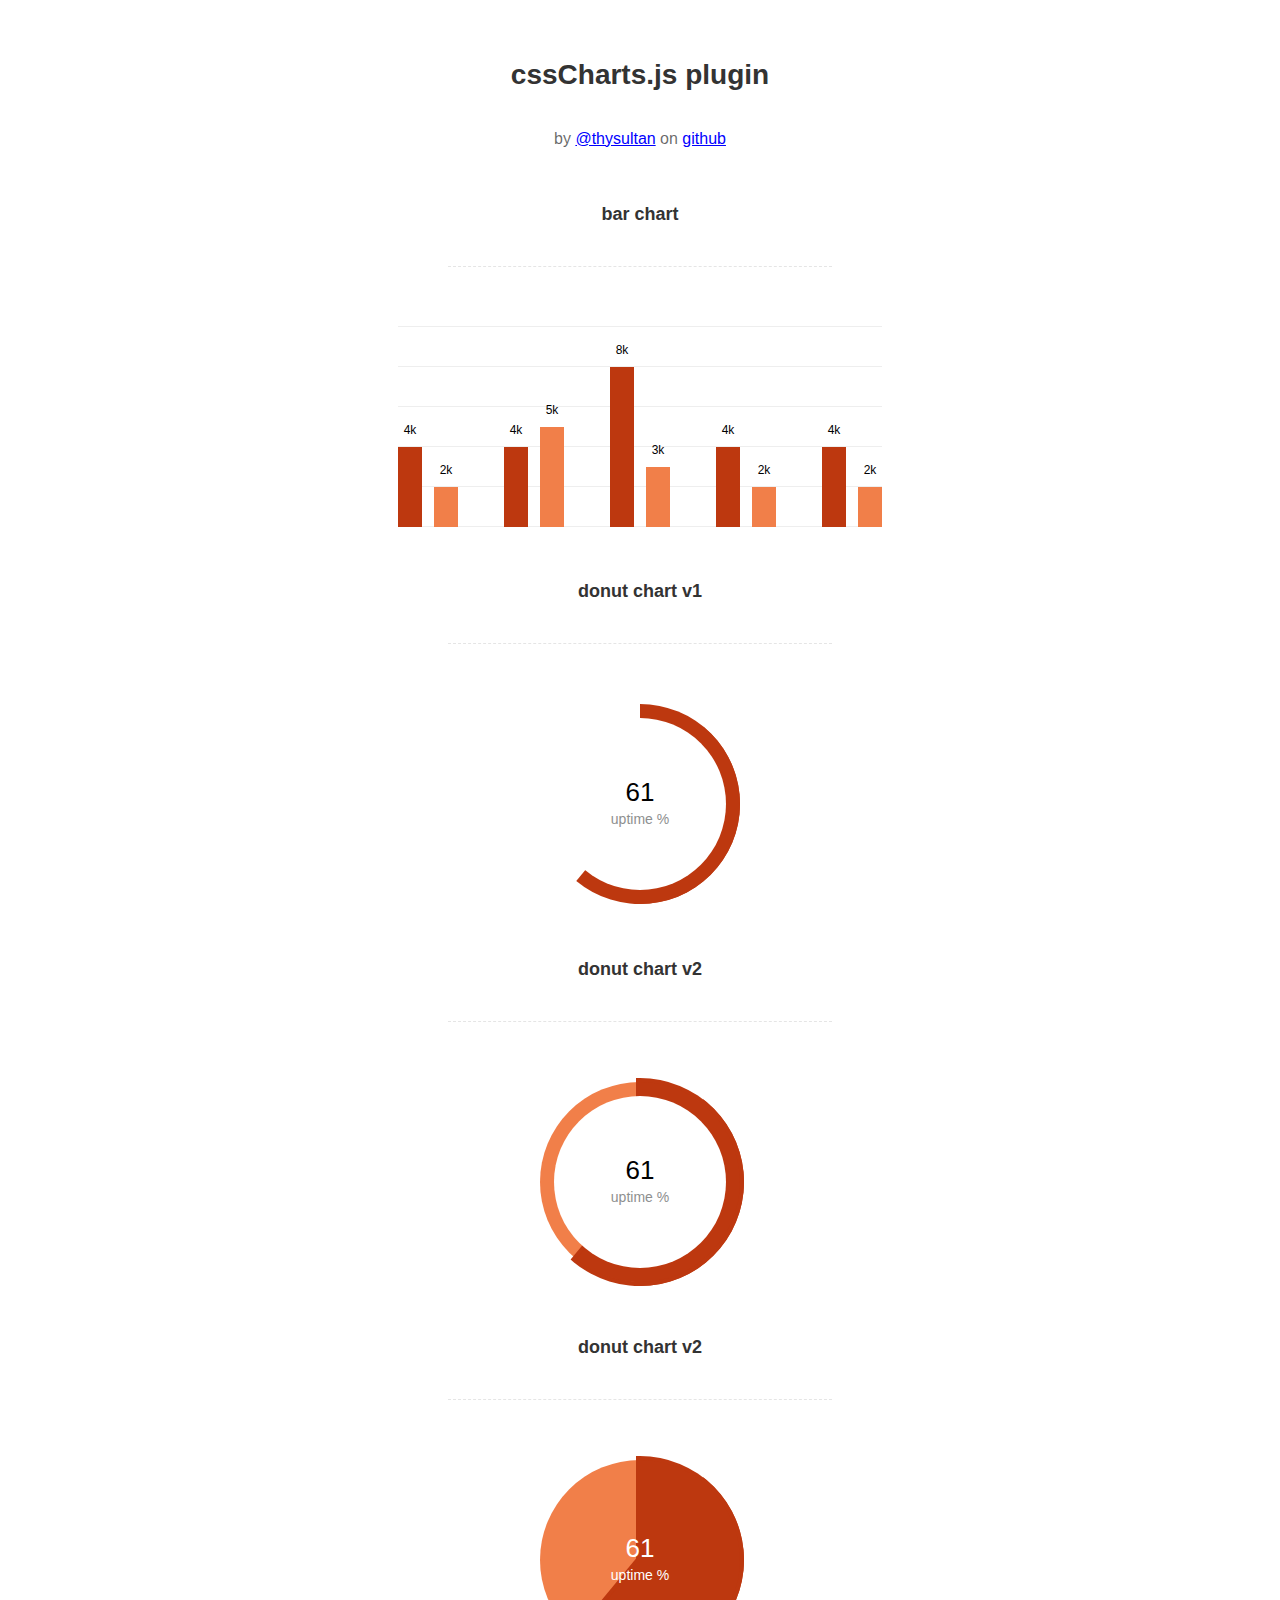
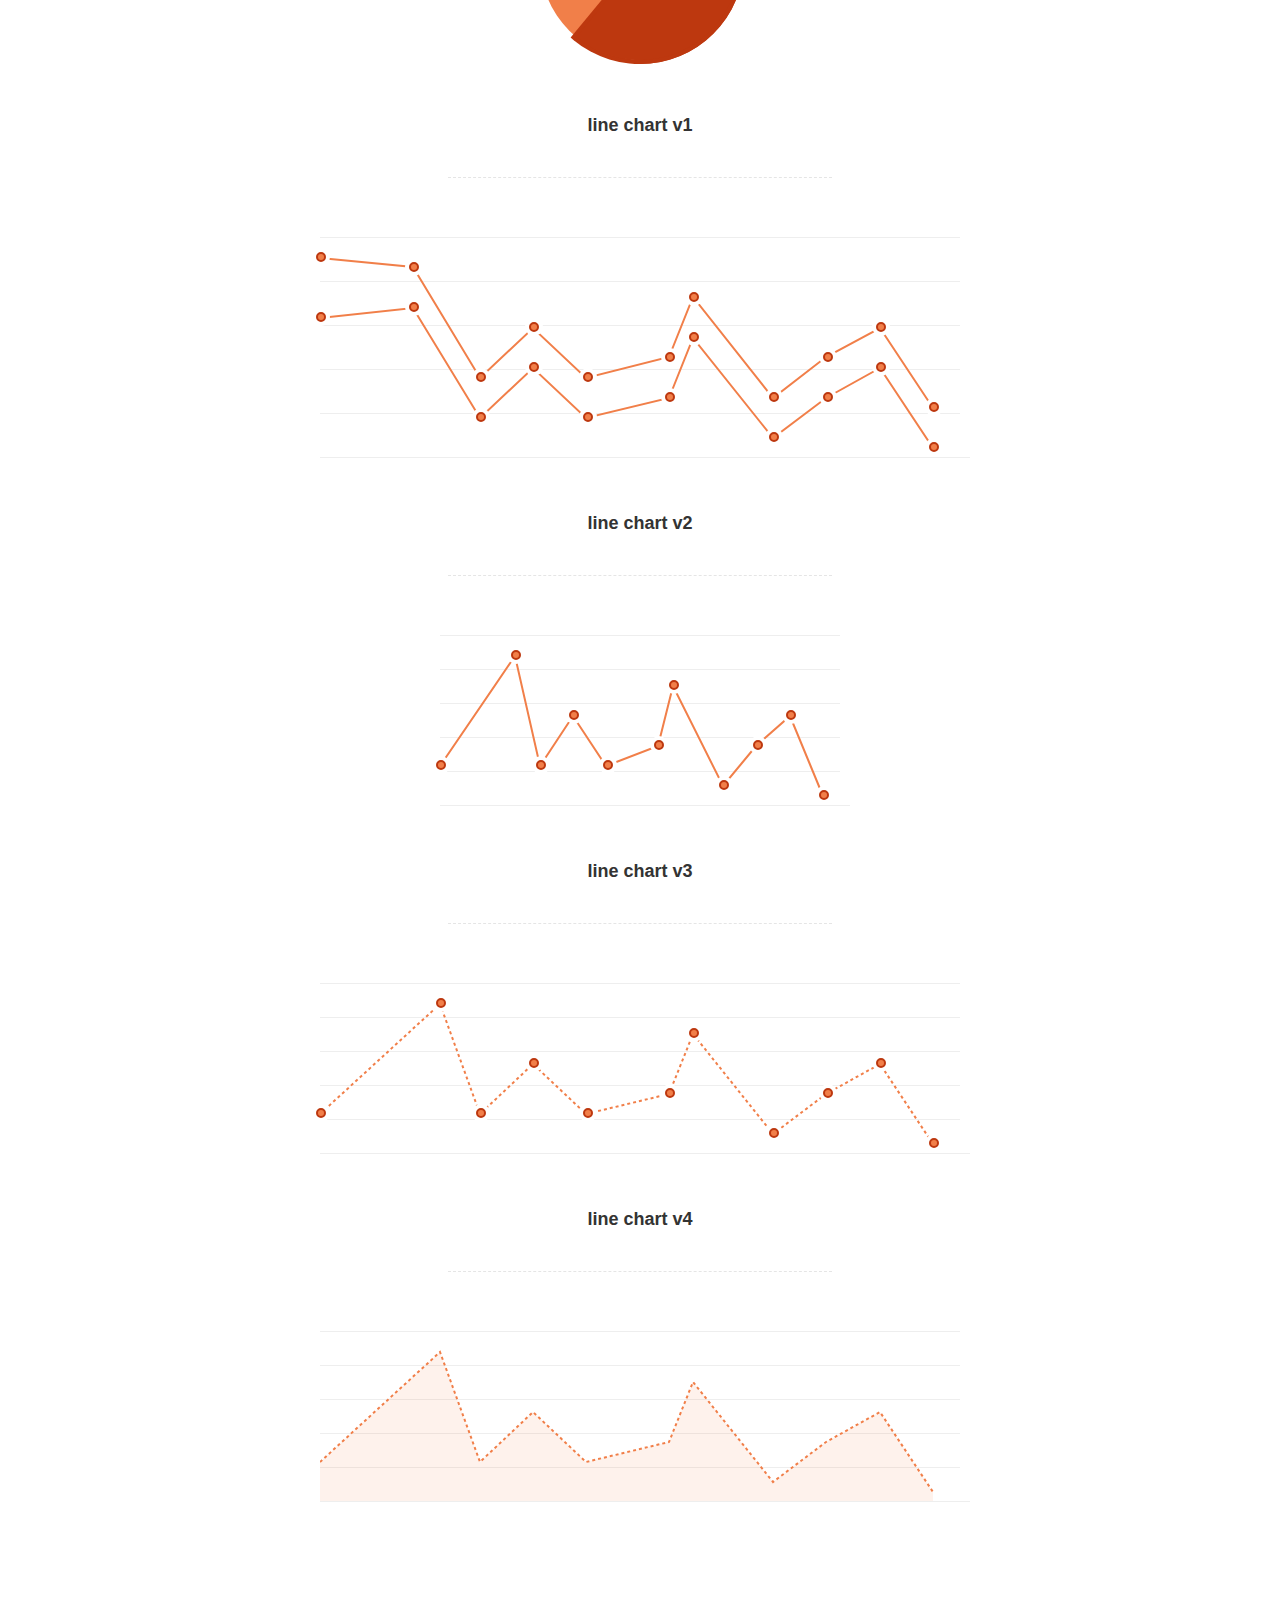
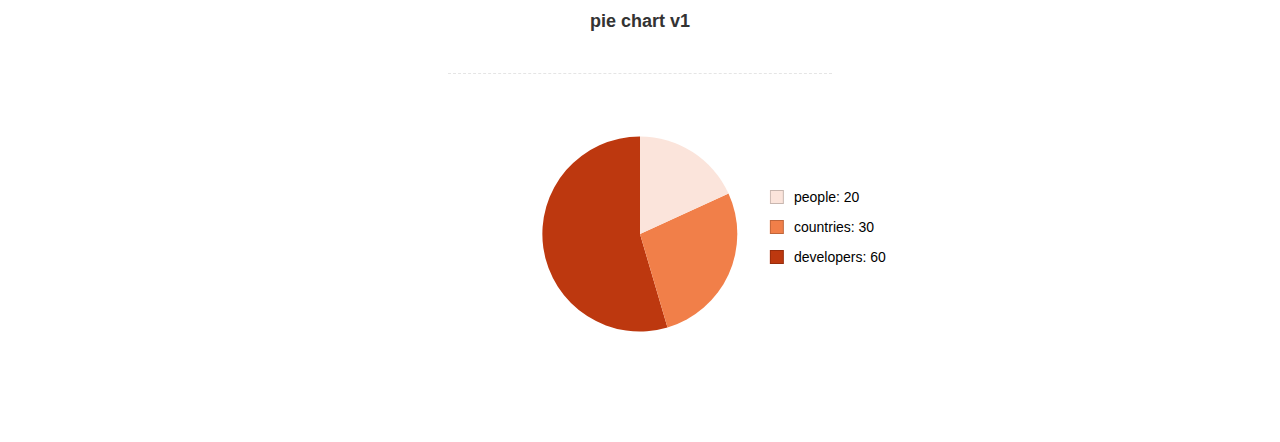
<file: assets/js/Lightweight-Chart/index.html>
<!doctype html>
<html>
    <head>
        <meta charset="utf-8">
        <meta name="description" content="A jquery plugin to create simple donut, bar or line charts with dom nodes, style with css.">
        <meta name="viewport" content="width=device-width, initial-scale=1">
        <title>cssCharts.js - jquery css charts</title>
        <script src="https://ajax.googleapis.com/ajax/libs/jquery/2.1.3/jquery.min.js"></script>

        <link rel="stylesheet" href="cssCharts.css">
        <script src="jquery.chart.js"></script>

        <style>
          /* page specific styles*/
          h1{text-align:center;font-family:sans-serif;font-size:28px;color:#333;padding:40px 0 0 0;}
          h2{text-align:center;font-family:sans-serif;font-size:18px;color:#333;padding:40px 0 0 0;}
          hr{width:60%;height:1px;background:none;border:none;border-bottom:1px dashed rgba(0,0,0,0.1);outline:none;margin:40px auto 60px auto;}

          .desc p{text-align:center;font-size:16px;color:rgba(0,0,0,0.6);padding:20px 0 0 0;font-family:sans-serif;}
          .desc a{color:blue;}
          .wrap{margin:0 auto;width:640px;padding-bottom:100px;}
          #line{width:400px;}
          /* page specific styles*/
        </style>
    </head>
    <body>
      <div class="wrap">

        <div class="desc">
          <h1>cssCharts.js plugin</h1><p>by
          <a href="http://twitter.com/thysultan">@thysultan</a> on
          <a href="https://github.com/sultantarimo/cssCharts.js">github</a>
        </p>
        </div>

        <h2>bar chart</h2>
        <hr>

        <div class="chart">
            <ul class="bar-chart" data-bars="[4,2],[4,5],[8,3],[4,2],[4,2]" data-max="10" data-unit="k" data-width="24"></ul>
        </div>
        <!-- data max is the 100% point of the graph -->
        <!-- set data-grid to 0 for no grid -->
        <!-- data-width is the individual bars width -->

        <h2>donut chart v1</h2>
        <hr>

        <div class="chart">
          <div class="donut-chart" data-percent="0.61" data-title="uptime %"></div>
        </div>

        <h2>donut chart v2</h2>
        <hr>

        <div class="chart">
          <div class="donut-chart fill" data-percent="0.61" data-title="uptime %"></div>
        </div>

        <h2>donut chart v2</h2>
        <hr>

        <div class="chart">
          <div class="donut-chart pie-chart fill" data-percent="0.61" data-title="uptime %"></div>
        </div>
        <!-- pie-chart class for pie chart -->
        <!-- fill class for default donut fill enabled-->

        <h2>line chart v1</h2>
        <hr>

        <div class="chart">
          <ul data-cord="[[0,70,120,160,200,262,280,340,380,420,460],[140,150,40,90,40,60,120,20,60,90,10]],[[0,70,120,160,200,262,280,340,380,420,460],[200,190,80,130,80,100,160,60,100,130,50]]"  class="line-chart"></ul>
        </div>
        <!-- multiple graphs [[x cords],[y cords]] [[x cords],[y cords]] -->

        <h2>line chart v2</h2>
        <hr>

        <div class="chart" id="line">
          <ul data-cord="[0,90,120,160,200,262,280,340,380,420,460],[40,150,40,90,40,60,120,20,60,90,10]" class="line-chart"></ul>
        </div>

        <h2>line chart v3</h2>
        <hr>

        <div class="chart dotted">
          <ul data-cord="[0,90,120,160,200,262,280,340,380,420,460],[40,150,40,90,40,60,120,20,60,90,10]" class="line-chart"></ul>
        </div>

        <h2>line chart v4</h2>
        <hr>

        <div class="chart dotted">
          <ul data-cord="[0,90,120,160,200,262,280,340,380,420,460],[40,150,40,90,40,60,120,20,60,90,10]" data-fill="1" class="line-chart no-points"></ul>
        </div>
        <!-- single graph [x cords],[y cords] -->


        <br><br><br>
        <h2>pie chart v1</h2>
        <hr>

        <div class="chart">
          <div class="pie-thychart" data-set='[["people", 20], ["countries",30], ["developers",60]]' data-colors="#FBE4DB,#F17F49,#BD380F"></div>
        </div>

      </div>

      <script>
        $(function() {
            $('.bar-chart').cssCharts({type:"bar"});
            $('.donut-chart').cssCharts({type:"donut"}).trigger('show-donut-chart');
            $('.line-chart').cssCharts({type:"line"});

            $('.pie-thychart').cssCharts({type:"pie"});
        });
      </script>
    </body>
</html>
</file>
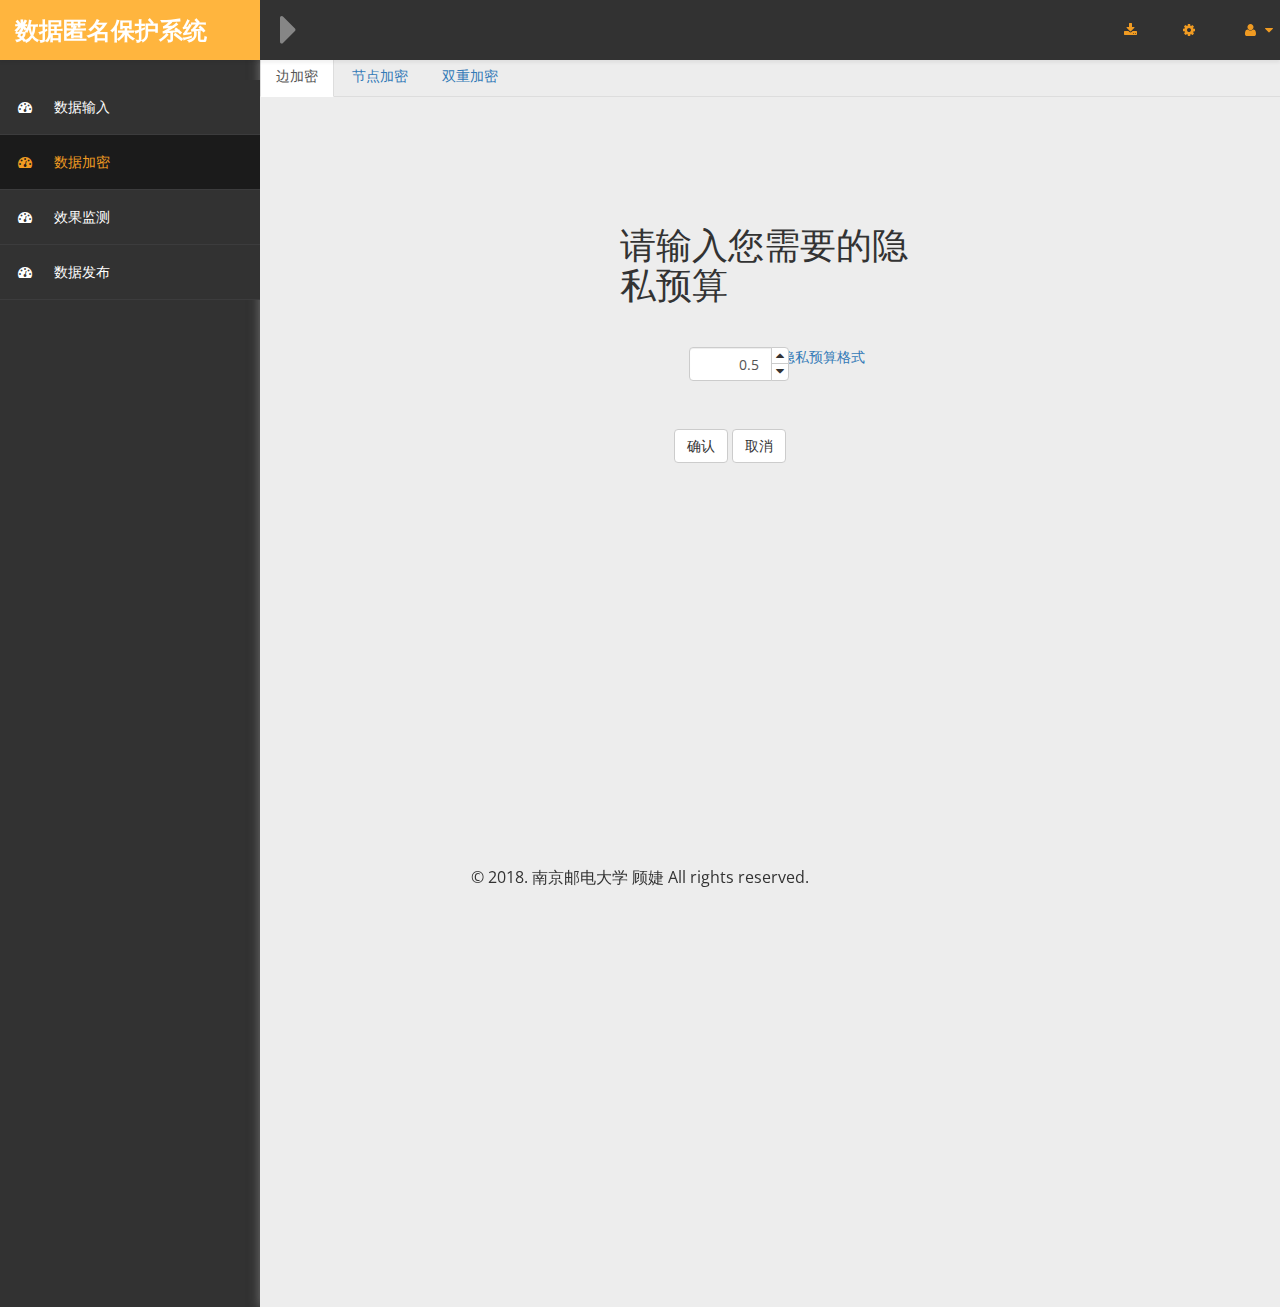
<file: encryption.html>
<!DOCTYPE html>
<html xmlns="http://www.w3.org/1999/xhtml">

<head>
    <meta charset="utf-8" />
    <meta name="viewport" content="width=device-width, initial-scale=1.0" />
    <title>cssmoban</title>
    <!-- Bootstrap Styles-->
    <link href="css/bootstrap.min.css" rel="stylesheet" />
    <!-- FontAwesome Styles-->
    <link href="assets/css/font-awesome.css" rel="stylesheet" />
    <!-- Morris Chart Styles-->
    <!-- Custom Styles-->
    <link href="assets/css/custom-styles.css" rel="stylesheet" />
    <!-- Google Fonts-->
    <link href='https://fonts.googleapis.com/css?family=Open+Sans' rel='stylesheet' type='text/css' />
    <link rel="stylesheet" href="https://use.fontawesome.com/releases/v5.0.10/css/all.css" integrity="sha384-+d0P83n9kaQMCwj8F4RJB66tzIwOKmrdb46+porD/OvrJ+37WqIM7UoBtwHO6Nlg" crossorigin="anonymous">
    <style type="text/css">
    .spinner {
        width: 100px;
    }

    .spinner input {
        text-align: right;
    }

    .input-group-btn-vertical {
        position: relative;
        white-space: nowrap;
        width: 1%;
        vertical-align: middle;
        display: table-cell;
    }

    .input-group-btn-vertical>.btn {
        display: block;
        float: none;
        width: 100%;
        max-width: 100%;
        padding: 8px;
        margin-left: -1px;
        position: relative;
        border-radius: 0;
    }

    .input-group-btn-vertical>.btn:first-child {
        border-top-right-radius: 4px;
    }

    .input-group-btn-vertical>.btn:last-child {
        margin-top: -2px;
        border-bottom-right-radius: 4px;
    }

    .input-group-btn-vertical i {
        position: absolute;
        top: 0;
        left: 4px;
    }
    </style>
</head>

<body>
    <div id="wrapper">
        <nav class="navbar navbar-default top-navbar" role="navigation">
            <div class="navbar-header">
                <button type="button" class="navbar-toggle" data-toggle="collapse" data-target=".sidebar-collapse">
                    <span class="sr-only">Toggle navigation</span>
                    <span class="icon-bar"></span>
                    <span class="icon-bar"></span>
                    <span class="icon-bar"></span>
                </button>
                <a class="navbar-brand" href="index.html"><strong>数据匿名保护系统</strong></a>
                <div id="sideNav" href=""><i class="fa fa-caret-right"></i></div>
            </div>
            <ul class="nav navbar-top-links navbar-right">
                <li>
                    <a href="#">
                        <i class="fa fa-download"></i> 
                    </a>
                </li>
                <li>
                    <a href="#">
                        <i class="fa fa-gear"></i> 
                    </a>
                </li>
                <li class="dropdown">
                    <a class="dropdown-toggle" data-toggle="dropdown" href="#" aria-expanded="false">
                        <i class="fa fa-user fa-fw"></i> <i class="fa fa-caret-down"></i>
                    </a>
                    <ul class="dropdown-menu dropdown-user">
                        <li><a href="#"><i class="fa fa-user fa-fw"></i> User Profile</a>
                        </li>
                        <li><a href="#"><i class="fa fa-gear fa-fw"></i> Settings</a>
                        </li>
                        <li class="divider"></li>
                        <li><a href="#"><i class="fa fa-sign-out fa-fw"></i> Logout</a>
                        </li>
                    </ul>
                    <!-- /.dropdown-user -->
                </li>
                <!-- /.dropdown -->
            </ul>
        </nav>
        <!--/. NAV TOP  -->
        <nav class="navbar-default navbar-side" role="navigation">
            <div class="sidebar-collapse">
                <ul class="nav" id="main-menu">
                    <li>
                        <a href="input.html"><i class="fa fa-dashboard"></i> 数据输入</a>
                    </li>
                    <li>
                        <a class="active-menu" href="encryption.html"><i class="fa fa-dashboard"></i> 数据加密</a>
                    </li>
                    <li>
                        <a href="monitor.html"><i class="fa fa-dashboard"></i> 效果监测</a>
                    </li>
                    <li>
                        <a href="release.html"><i class="fa fa-dashboard"></i> 数据发布</a>
                    </li>
                </ul>
            </div>
        </nav>
        <!-- /. NAV SIDE  -->
        <div id="page-wrapper">
            <div class="header">
                <ul id="myTab" class="nav nav-tabs">
                    <li class="active"><a href="#input1" data-toggle="tab">边加密</a></li>
                    <li><a href="#input2" data-toggle="tab">节点加密</a></li>
                    <li><a href="#input3" data-toggle="tab">双重加密</a></li>
                </ul>
            </div>
            <div id="page-inner">
                <div id="myTabContent" class="tab-content">
                    <div class="tab-pane fade in active" id="input1" style="margin-top: 10%">
                        <div class="row">
                            <div class="col-xs-4"></div>
                            <div class="col-xs-4">
                                <h1>请输入您需要的隐私预算</h1>
                            </div>
                        </div>
                        <div class="row" style="margin-top:5%;margin-left: 40%">
                            <div class="col-xs-2">
                                <div class="input-group spinner">
                                    <input type="text" class="form-control" value="0.5">
                                    <div class="input-group-btn-vertical">
                                        <button class="btn btn-default" type="button"><i class="fa fa-caret-up"></i></button>
                                        <button class="btn btn-default" type="button"><i class="fa fa-caret-down"></i></button>
                                    </div>
                                </div>
                            </div>
                            <div>
                                <i class="fas fa-question-circle"></i><a>隐私预算格式</a>
                            </div>
                        </div>
                        <div class="row" style="margin-top: 5%;margin-left: 40%">
                            <button class="btn btn-default">确认</button>
                            <button class="btn btn-default">取消</button>
                        </div>
                    </div>
                    <div class="tab-pane fade" id="input2" style="margin-top: 10%">
                        <div class="row">
                            <h1 class="text-center">请输入添加删除节点的隐私预算</h1>
                        </div>
                        <div class="row" style="margin-top:5%;margin-left: 40%">
                            <div class="col-xs-2">
                                <div class="input-group spinner">
                                    <input type="text" class="form-control" value="0.5">
                                    <div class="input-group-btn-vertical">
                                        <button class="btn btn-default" type="button"><i class="fa fa-caret-up"></i></button>
                                        <button class="btn btn-default" type="button"><i class="fa fa-caret-down"></i></button>
                                    </div>
                                </div>
                            </div>
                            <div>
                                <i class="fas fa-question-circle"></i><a>隐私预算格式</a>
                            </div>
                        </div>
                        <div class="row">
                            <h1 class="text-center">请输入构造噪音边权值的隐私预算</h1>
                        </div>
                        <div class="row" style="margin-top:5%;margin-left: 40%">
                            <div class="col-xs-2">
                                <div class="input-group spinner">
                                    <input type="text" class="form-control" value="0.5">
                                    <div class="input-group-btn-vertical">
                                        <button class="btn btn-default" type="button"><i class="fa fa-caret-up"></i></button>
                                        <button class="btn btn-default" type="button"><i class="fa fa-caret-down"></i></button>
                                    </div>
                                </div>
                            </div>
                        </div>
                        <div class="row" style="margin-top: 5%;margin-left: 40%">
                            <button class="btn btn-default">确认</button>
                            <button class="btn btn-default">取消</button>
                        </div>
                    </div>
                    <div class="tab-pane fade" id="input3">
                        <div class="row">
                            <h1 class="text-center">请上传满足条件的文件</h1>
                        </div>
                        <div class="row text-center" style="margin-top: 30px;">
                            <input id="lefile" type="file" style="display:none">
                            <div class="input-append">
                                <input id="photoCover" class="input-large" type="text" style="height:30px;">
                                <a class="btn" onclick="$('input[id=lefile]').click();">选择</a>
                            </div>
                        </div>
                    </div>
                </div>
                <!--/.row-->
                <div class="footer navbar-fixed-bottom" data-role="footer">
                    <div class="container-fluid">
                        <div class="container">
                            <div class="col-xs-12 text-center pad-left-0">
                                <p>© 2018. 南京邮电大学 顾婕 All rights reserved.</p>
                            </div>
                        </div>
                    </div>
                </div>
            </div>
            <!-- /. PAGE INNER  -->
        </div>
        <!-- /. PAGE WRAPPER  -->
    </div>
    <!-- /. WRAPPER  -->
    <!-- JS Scripts-->
    <!-- jQuery Js -->
    <script src="js/jquery-3.3.1.min.js"></script>
    <!-- Bootstrap Js -->
    <script src="js/bootstrap.min.js"></script>
    <!-- Metis Menu Js -->
    <script src="assets/js/jquery.metisMenu.js"></script>
    <!-- Morris Chart Js -->
    <script src="assets/js/Lightweight-Chart/jquery.chart.js"></script>
    <!-- Custom Js -->
    <script src="assets/js/custom-scripts.js"></script>
    <script type="text/javascript">
    (function($) {
        $('.spinner .btn:first-of-type').on('click', function() {
            $('.spinner input').val((Number($('.spinner input').val()) + 0.1).toFixed(1));
        });
        $('.spinner .btn:last-of-type').on('click', function() {
            $('.spinner input').val((Number($('.spinner input').val()) - 0.1).toFixed(1));
        });
    })(jQuery);
    </script>
</body>

</html>
</file>
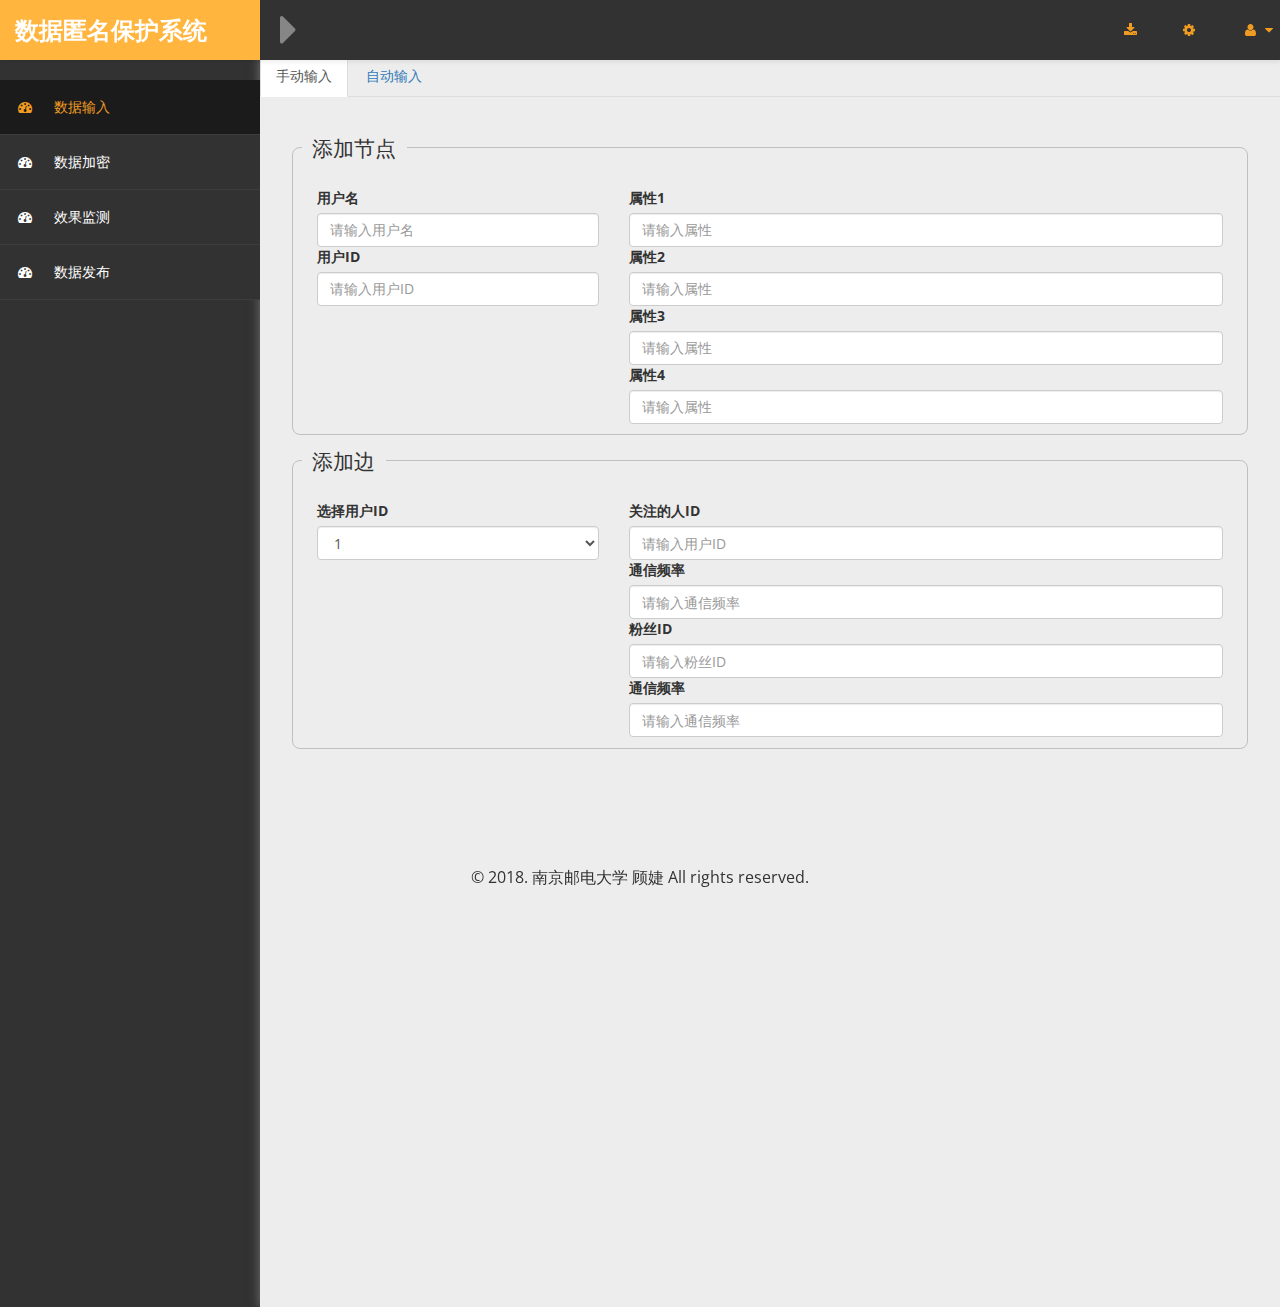
<file: input.html>
<!DOCTYPE html>
<html xmlns="http://www.w3.org/1999/xhtml">
<meta charset="utf-8" />
<meta name="viewport" content="width=device-width, initial-scale=1.0" />
<title>cssmoban</title>
<!-- Bootstrap Styles-->
<link href="css/bootstrap.min.css" rel="stylesheet" />
<!-- FontAwesome Styles-->
<link href="assets/css/font-awesome.css" rel="stylesheet" />
<!-- Morris Chart Styles-->
<!-- Custom Styles-->
<link href="assets/css/custom-styles.css" rel="stylesheet" />
<!-- Google Fonts-->
<link href='https://fonts.googleapis.com/css?family=Open+Sans' rel='stylesheet' type='text/css' />
<style type="text/css">
fieldset {
    padding: .35em .625em .75em;
    margin: 0 2px;
    border: 1px solid silver;
    border-radius: 8px
}

legend {
    padding: .5em;
    border: 0;
    width: auto;
    margin-bottom: 10px
}
</style>

<body>
    <div id="wrapper">
        <nav class="navbar navbar-default top-navbar" role="navigation">
            <div class="navbar-header">
                <button type="button" class="navbar-toggle" data-toggle="collapse" data-target=".sidebar-collapse">
                    <span class="sr-only">Toggle navigation</span>
                    <span class="icon-bar"></span>
                    <span class="icon-bar"></span>
                    <span class="icon-bar"></span>
                </button>
                <a class="navbar-brand" href="index.html"><strong>数据匿名保护系统</strong></a>
                <div id="sideNav" href=""><i class="fa fa-caret-right"></i></div>
            </div>
            <ul class="nav navbar-top-links navbar-right">
                <li>
                    <a href="#">
                        <i class="fa fa-download"></i> 
                    </a>
                </li>
                <li>
                    <a href="#">
                        <i class="fa fa-gear"></i> 
                    </a>
                </li>
                <li class="dropdown">
                    <a class="dropdown-toggle" data-toggle="dropdown" href="#" aria-expanded="false">
                        <i class="fa fa-user fa-fw"></i> <i class="fa fa-caret-down"></i>
                    </a>
                    <ul class="dropdown-menu dropdown-user">
                        <li><a href="#"><i class="fa fa-user fa-fw"></i> User Profile</a>
                        </li>
                        <li><a href="#"><i class="fa fa-gear fa-fw"></i> Settings</a>
                        </li>
                        <li class="divider"></li>
                        <li><a href="#"><i class="fa fa-sign-out fa-fw"></i> Logout</a>
                        </li>
                    </ul>
                    <!-- /.dropdown-user -->
                </li>
                <!-- /.dropdown -->
            </ul>
        </nav>
        <!--/. NAV TOP  -->
        <nav class="navbar-default navbar-side" role="navigation">
            <div class="sidebar-collapse">
                <ul class="nav" id="main-menu">
                    <li>
                        <a class="active-menu" href="input.html"><i class="fa fa-dashboard"></i> 数据输入</a>
                    </li>
                    <li>
                        <a href="encryption.html"><i class="fa fa-dashboard"></i> 数据加密</a>
                    </li>
                    <li>
                        <a href="monitor.html"><i class="fa fa-dashboard"></i> 效果监测</a>
                    </li>
                    <li>
                        <a href="release.html"><i class="fa fa-dashboard"></i> 数据发布</a>
                    </li>
                </ul>
            </div>
        </nav>
        <!-- /. NAV SIDE  -->
        <div id="page-wrapper">
            <div class="header">
                <ul id="myTab" class="nav nav-tabs">
                    <li class="active">
                        <a href="#input1" data-toggle="tab">手动输入</a>
                    </li>
                    <li><a href="#input2" data-toggle="tab">自动输入</a></li>
                </ul>
            </div>
            <div id="page-inner">
                <div id="myTabContent" class="tab-content">
                    <div class="tab-pane fade active in" id="input1">
                        <div class="row">
                            <div class="col-xs-12 col-md-12">
                                <form role="form">
                                    <fieldset>
                                        <legend>添加节点</legend>
                                        <div class="col-xs-4 col-md-4">
                                            <div>
                                                <label for="userName">用户名</label>
                                                <input type="text" id="userName" class="form-control" placeholder="请输入用户名" />
                                            </div>
                                            <div>
                                                <label for="userId">用户ID</label>
                                                <input type="text" id="userId" class="form-control" placeholder="请输入用户ID" />
                                            </div>
                                        </div>
                                        <div class="col-xs-8 col-md-8">
                                            <div>
                                                <label for="property1">属性1</label>
                                                <input type="text" id="property1" class="form-control" placeholder="请输入属性" />
                                            </div>
                                            <div>
                                                <label for="property2">属性2</label>
                                                <input type="text" id="property2" class="form-control" placeholder="请输入属性" />
                                            </div>
                                            <div>
                                                <label for="property3">属性3</label>
                                                <input type="text" id="property3" class="form-control" placeholder="请输入属性" />
                                            </div>
                                            <div>
                                                <label for="property4">属性4</label>
                                                <input type="text" id="property4" class="form-control" placeholder="请输入属性" />
                                            </div>
                                        </div>
                                    </fieldset>
                                </form>
                            </div>
                        </div>
                        <div class="row">
                            <div class="col-xs-12 col-md-12">
                                <form role="form">
                                    <fieldset>
                                        <legend>添加边</legend>
                                        <div class="col-xs-4 col-md-4">
                                            <label for="userName">选择用户ID</label>
                                            <select class="form-control">
                                                <option>1</option>
                                                <option>2</option>
                                                <option>3</option>
                                                <option>4</option>
                                                <option>5</option>
                                            </select>
                                        </div>
                                        <div class="col-xs-8 col-md-8">
                                            <div>
                                                <label for="followId">关注的人ID</label>
                                                <input type="text" id="followId" class="form-control" placeholder="请输入用户ID" />
                                            </div>
                                            <div>
                                                <label for="frequency1">通信频率</label>
                                                <input type="text" id="frequency" class="form-control" placeholder="请输入通信频率" />
                                            </div>
                                            <div>
                                                <label for="fansId">粉丝ID</label>
                                                <input type="text" id="fansId" class="form-control" placeholder="请输入粉丝ID" />
                                            </div>
                                            <div>
                                                <label for="frequency2">通信频率</label>
                                                <input type="text" id="frequency" class="form-control" placeholder="请输入通信频率" />
                                            </div>
                                        </div>
                                    </fieldset>
                                </form>
                            </div>
                        </div>
                        <!--/.row-->
                    </div>
                    <div class="tab-pane fade" id="input2">
                        <div class="row" style="margin-top: 10%">
                            <h1 class="text-center">请上传满足条件的文件</h1>
                        </div>
                        <div class="row text-center" style="margin-top: 30px;">
                            <input id="lefile" type="file" style="display:none">
                            <div class="input-append">
                                <input id="photoCover" class="input-large" type="text" style="height:30px;">
                                <a class="btn" onclick="$('input[id=lefile]').click();">选择</a>
                            </div>
                        </div>
                    </div>
                </div>
                <!--/.row-->
                <div class="footer navbar-fixed-bottom" data-role="footer">
                    <div class="container-fluid">
                        <div class="container">
                            <div class="col-xs-12 text-center pad-left-0">
                                <p>© 2018. 南京邮电大学 顾婕 All rights reserved.</p>
                            </div>
                        </div>
                    </div>
                </div>
            </div>
            <!-- /. PAGE INNER  -->
        </div>
        <!-- /. PAGE WRAPPER  -->
    </div>
    <!-- /. WRAPPER  -->
    <!-- JS Scripts-->
    <!-- jQuery Js -->
    <script src="js/jquery-3.3.1.min.js"></script>
    <!-- Bootstrap Js -->
    <script src="js/bootstrap.min.js"></script>
    <!-- Metis Menu Js -->
    <script src="assets/js/jquery.metisMenu.js"></script>
    <!-- Morris Chart Js -->
    <script src="assets/js/Lightweight-Chart/jquery.chart.js"></script>
    <!-- Custom Js -->
    <script src="assets/js/custom-scripts.js"></script>
    <script type="text/javascript">
    $('input[id=lefile]').change(function() {
        $('#photoCover').val($(this).val());
    });
    </script>
</body>

</html>
</file>
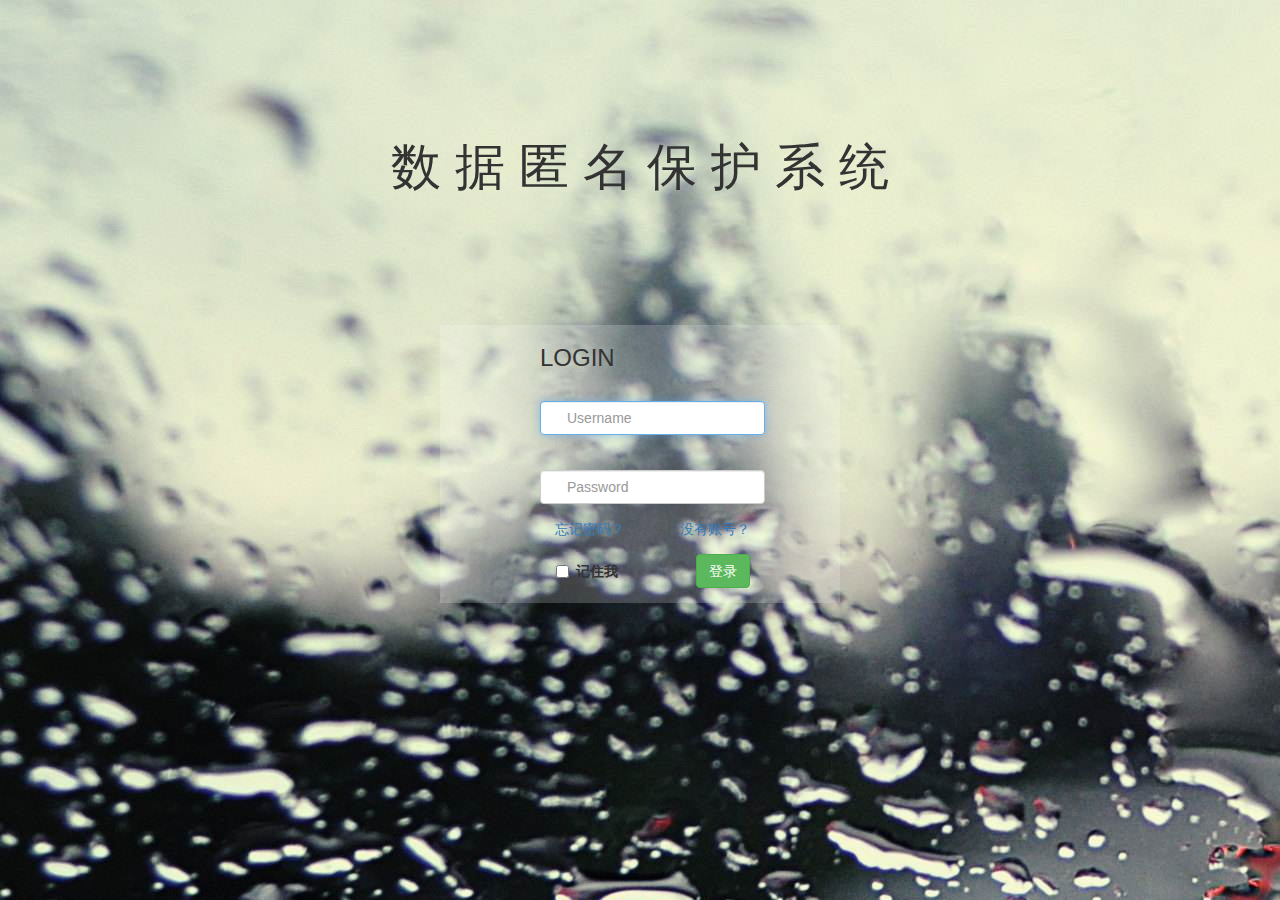
<file: login.html>
<!DOCTYPE html>
<html lang="en">

<head>
    <meta charset="UTF-8">
    <title>login</title>
    <script src="js/jquery-3.3.1.min.js"></script>
    <link href="css/bootstrap.min.css" rel="stylesheet">
    <script src="js/bootstrap.min.js"></script>
    <link rel="stylesheet" href="css/style.css">
</head>

<body>
    <div class="container">
        <div class="row">
            <div class="col-md-12">
                <h1 class="text-center webTitle">数&nbsp;据&nbsp;匿&nbsp;名&nbsp;保&nbsp;护&nbsp;系&nbsp;统</h1>
            </div>
        </div>
        <div class="form row">
            <div class="form-horizontal col-md-offset-3" id="login_form">
                <h3 class="form-title">LOGIN</h3>
                <div class="col-md-9">
                    <div class="form-group">
                        <i class="fa fa-user fa-lg"></i>
                        <input class="form-control required" type="text" placeholder="Username" id="username" name="username" autofocus="autofocus" maxlength="20" />
                    </div>
                    <div class="form-group">
                        <i class="fa fa-lock fa-lg"></i>
                        <input class="form-control required" type="password" placeholder="Password" id="password" name="password" maxlength="8" />
                    </div>
                    <div class="form-group">
                        <div class="text-left col-md-6"><a class="text-left" href="##">忘记密码？</a></div>
                        <div class="text-right col-md-6"><a class="text-right" href="##">没有账号？</a></div>
                    </div>
                    <div class="form-group">
                        <div class="text-left col-md-6">
                            <label class="checkbox">
                                <input type="checkbox" name="remember" value="1" />记住我
                            </label>
                        </div>
                        <div class="text-right col-md-6">
                            <button type="submit" class="btn btn-success pull-right" name="submit">登录</button>
                        </div>
                    </div>
                </div>
            </div>
        </div>
    </div>
</body>

</html>
</file>
<file: assets/css/custom-styles.css>
/*----------------------------------------------
    COMMON  STYLES    
------------------------------------------------*/
body {
    font-family: 'Open Sans', sans-serif;
    background: #323232;
	overflow:scroll;
	overflow-y:hidden;
}

 #wrapper {
    width: 100%;
}

#page-wrapper {
    padding: 15px 15px;
    min-height: 600px;
    background: #EDEDED;
}
#page-inner {
    width:100%;
    margin:10px 20px 10px 0px;
    background-color:transparent;
    padding: 15px 30px;
    min-height:1200px;
}
.header .container-fluid{
padding:0;
}
.text-center {
    text-align:center;
}
.no-boder {
    border:1px solid #f3f3f3;
}

h1, .h1, h2, .h2, h3, .h3 {
margin-top: 7px;
margin-bottom: -5px;
}
h2 {
    color: #000;
}
h4 {
    padding-top:10px;
}
.square-btn-adjust {
    border: 0px solid transparent; 
   -webkit-border-radius: 0px;
-moz-border-radius: 0px;
border-radius: 0px;

}
p {
    font-size:16px;
    line-height:25px;
    padding-top:20px;
}
.navbar-side {
    z-index: 0; 
}
.panel{
border-radius:0px;
}
.navbar-side .nav > li > a > i{
color: #FFFFFF;
padding: 8px;
width: 30px;
text-align: center;
}
.top-navbar{
position: fixed;
  width: 100%;
  z-index: 300;
    -webkit-box-shadow: 0 3px 3px rgba(0, 0, 0, 0.05);
  -moz-box-shadow: 0 3px 3px rgba(0, 0, 0, 0.05);
  box-shadow: 0 3px 3px rgba(0, 0, 0, 0.05);
}
.navbar-side {
  z-index: 1;
  position: fixed;
  width: 260px;
  top: 80px;
}
#page-wrapper {
  position: relative;
  top: 55px;
  box-shadow: 0 0 10px #757575;
  -moz-box-shadow: 0 0 10px #757575;
  -webkit-box-shadow: 0 0 10px #757575;
}
.top-navbar .nav > li > a:hover, .top-navbar .nav > li > a:focus {
text-decoration: none;
background-color: #2497BA;
color: #fff;
}
.nav .open > a, .nav .open > a:hover, .nav .open > a:focus {
background-color: #075CB3;
border-color: #075CB3;
}
.breadcrumb {
padding: 12px 10px 12px 20px;
margin-bottom: 20px;
list-style: none;

border-radius: 0;
-webkit-box-shadow: 0 1px 1px rgba(0,0,0,.05);    box-shadow: 0 1px 1px rgba(0,0,0,.05);background: #fff;}
.dropdown-menu>li>a {
  display: block;
  padding: 3px 20px;
  clear: both;
  font-weight: 400;
  line-height: 1.42857143;
  color: #333;
  white-space: nowrap;
  font-size: 13px;
}
.dropdown-menu>li>a i {
  color: #1F1F1F;
}
.text-muted {
  color: #FB5651;
}
.badge {
  display: inline-block;
  min-width: 10px;
  padding: 4px 7px;
  font-size: 11px;
  font-weight: 700;
  color: #fff;
  text-align: center;
  white-space: nowrap;
  vertical-align: baseline;
  background-color: #F09B22;
  border-radius: 10px;
}
.closed{
	-ms-transform: rotate(180deg); /* IE 9 */
    -webkit-transform: rotate(180deg); /* Chrome, Safari, Opera */
    transform: rotate(180deg);	
}
.closed i{color:#F09B22;
}
/*----------------------------------------------
   DASHBOARD STYLES    
------------------------------------------------*/
.page-header {
padding-bottom: 9px;
margin: 0;
border-bottom: 1px solid transparent;
text-align: left;background-color: rgb(237, 237, 237);padding: 32px 22px 32px 15px;color: #323232;}
.panel-left{  
width: 100px;
height: 100px;background: #0866C6;/* border: 2px solid #4590DA; */
/* border-radius: 100%; */
overflow: hidden;

margin: 12px;}
.panel-left .fa-5x {
font-size: 3em;color: rgb(240, 155, 34);
padding: 29px 0;
margin-bottom:30px;}
.panel-right{  
height: 124px;
background: transparent;
margin-bottom: 0;color: #AFAFAF;

float: left;text-align: left;padding-left: 20px;font-size: 16px;text-shadow: none;font-weight: normal;text-align: center;}
.panel-right h3{  
font-size: 40px;
padding: 18px 10px 13px 0;color: #5D5D5D;}
.panel-right strong{
	font-weight:normal;
	color: #737373;
}
.panel-back {
    background-color:#fff;

}
.panel-default {
  border-color: #ECECEC;
}
.panel-default > .panel-heading {color: #555;
border-color: #FFF;
font-weight:bold;background: #FFFFFF;
font-size: 16px;
text-shadow: none;}
.panel-heading {
  /* padding: 15px 15px 0px; */
  border-bottom: 1px solid transparent;
  border-top-left-radius: 3px;
  border-top-right-radius: 3px;
}
.jumbotron{
padding:20px;
}
.jumbotron p {
    margin-bottom: 15px;
    font-size: 15px;
    font-weight: 200;
}
.jumbotron, .well{
background:#fff;
}
   .noti-box {
min-height: 100px;
padding: 20px;
}

    .noti-box .icon-box {
display: block;
float: left;
margin: 0 15px 10px 0;
width: 70px;
height: 70px;
line-height: 75px;
vertical-align: middle;
text-align: center;
font-size: 40px;
}
.text-box p{
    margin: 0 0 3px;
}
.main-text {
    font-size: 25px;
    font-weight:600;
}
.set-icon {
-webkit-border-radius: 50px;
-moz-border-radius: 50px;
border-radius: 50px;

}
.panel-primary{
display:inline-block;
margin-bottom: 30px;
width:100%;
}
.green {
/* background-color: #1CC09F; */
color: #fff;
}
 .blue {background-color: #FFFFFF;color: #002A4C;}
  .red {
background-color: #FB6E51;
color:#fff;
}
  .brown {
background-color: #F5B252;
color:#fff;
} 
 .back-footer-red {
background-color: #F0433D;
color:#fff;
border-top: 0px solid #fff;
}
 
 .icon-box-right {
display: block;
float: right;
margin: 0 15px 10px 0;
width: 70px;
height: 70px;
line-height: 75px;
vertical-align: middle;
text-align: center;
font-size: 40px;
}

 .main-temp-back {
background: #8702A8;
color: #FFFFFF;
font-size: 16px;
font-weight: 300;
text-align: center;
}
 .main-temp-back .text-temp {
font-size: 40px;
}
.back-dash {
    padding:20px;
    font-size:20px;
    font-weight:500;
  -webkit-border-radius: 0px;
-moz-border-radius: 0px;
border-radius: 0px;
background-color:#2EA7EB;
color:#fff;
}
    .back-dash p {
        padding-top:16px;
        font-size:13px;
        color:#fff;
        line-height:25px;
        text-align:justify;
    }

     .color-bottom-txt {
   color: #000;
font-size: 16px;
line-height: 30px;
}
     /*CHAT PANEL*/
/*Charts*/

.main-chart {
	background: #fff;
}

.easypiechart-panel {
	text-align: center;
	padding: 1px 0;
	margin-bottom: 20px;
}

.placeholder h2 {
	margin-bottom: 0px;
}

.donut {
	width: 100%;
}

.easypiechart {
	position: relative;
	text-align: center;
	width: 120px;
	height: 120px;
	margin: 20px auto 10px auto;
}

.easypiechart .percent {
	display: block;
	position: absolute;
	font-size: 26px;
	top: 38px;
	width: 120px;
}

#easypiechart-blue .percent { color: #30a5ff;}
#easypiechart-teal .percent { color: #1ebfae;}
#easypiechart-orange .percent { color: #ffb53e;}
#easypiechart-red .percent { color: #ef4040;}

	 
 .chat-panel .panel-body {
height: 450px;
overflow-y: scroll;
}
 .chat-box {
margin: 0;
padding: 0;
list-style: none;
}
 .chat-box li {
margin-bottom: 15px;
padding-bottom: 5px;
border-bottom: 1px dotted #808080;
}
 .chat-box li.left .chat-body {
margin-left: 90px;
}
 .chat-box li .chat-body p {
margin: 0;
color: #8d8888;
}
.chat-img>img {
    margin-left:20px;
}
footer p{
font-size: 14px;
}
/*----------------------------------------------
    MENU STYLES    
------------------------------------------------*/
div#sideNav:hover {
    color: #F09B22;
}
.user-image {
    margin: 25px auto;
-webkit-border-radius: 10px;
-moz-border-radius: 10px;
border-radius: 10px;
max-height:170px;
max-width:170px;
}
.top-navbar{
margin:0px;
}
.top-navbar .navbar-brand {
color: #fff;
width: 260px;
text-align: left;
height: 60px;
font-size: 24px;
font-weight: 700;
/* text-transform: uppercase; */
line-height: 30px;background: #F09B22;}
.navbar-brand b{
color: #4BD28C;
}
.top-navbar .nav > li {
position: relative;
display: inline-block;
margin: 0px;
padding: 0px;
}
.top-navbar .nav > li > a {
position: relative;
display: block;
padding: 20px;color: #FFFFFF;
margin: 0px;}
.top-navbar .nav > li > a:hover, .top-navbar .nav > li > a:focus {
text-decoration: none;
color: #319DB5 !important;
background: transparent;
}
.top-navbar .dropdown-menu{
min-width: 230px;
border-radius: 0 0 4px 4px;
border: 0;}
.top-navbar .dropdown-menu > li > a:hover, .top-navbar .dropdown-menu > li > a:focus{
color: #225081;
background:none;
}
.dropdown-tasks{
width: 255px;
}
.dropdown-tasks .progress {
height: 8px;
margin-bottom: 8px;
overflow: hidden;
background-color: #f5f5f5;
border-radius: 0px;
}
.dropdown-tasks > li > a { 
padding: 0px 15px;
}
.dropdown-tasks p {
font-size: 13px;
line-height: 21px;
padding-top: 4px;
}
.active-menu, .active-menu i {
    background-color: #1B1B1B !important;
    color: #F09B22 !important;
}
.active-menu i{color: #F09B22 !important;}
.arrow {
    float: right;
    margin-top: 8px;
}

.fa.arrow:before {
    content: "\f104";
}

.active > a > .fa.arrow:before {
    content: "\f107";
}


.nav-second-level li,
.nav-third-level li {
    border-bottom: none !important;
}

.nav-second-level li a {
    padding-left: 37px;
}

.nav-third-level li a {
    padding-left: 55px;
}
.sidebar-collapse , .sidebar-collapse .nav{
	background:none;
}
.sidebar-collapse .nav {
	padding:0;
}
.sidebar-collapse .nav > li > a {
	color: #FFFFFF;
	background:transparent;
	text-shadow:none;
}
.sidebar-collapse > .nav > li > a {
	padding: 12px 10px;
}
.sidebar-collapse > .nav > li {
	border-bottom: 1px solid rgba(107, 108, 109, 0.19);
}
ul.nav.nav-second-level.collapse.in {background: #131212;}
.sidebar-collapse .nav > li > a:hover,
.sidebar-collapse .nav > li > a:focus {
	 
	outline:0;
}
 
.navbar-side {
	border:none;
	background: #323232;
}
.top-navbar {
	background: #323232;
	border-bottom:none;
}
.top-navbar .nav > li > a > i {
margin-right: 2px;
}
.top-navbar .navbar-brand:hover { 
color: #FFFFFF;background-color: #FFB53E;}
.dropdown-user li {
margin: 8px 0;
}
.navbar-default {
border:0px solid black;
     
}
.navbar-header {
    background: transparent;
}
.navbar-default .navbar-toggle:hover, .navbar-default .navbar-toggle:focus {
background-color: #283643;
}
.navbar-default .navbar-toggle {
border-color: #fff;
}

.navbar-default .navbar-toggle .icon-bar {
background-color: #FFF;
}
.nav > li > a > i {
    margin-right:10px;
    color: rgb(240, 155, 34);
}
.dropdown-menu>li>a>strong {
  color: #0866C6;
  padding: 5px 0;
  display: inline-block;
  font-weight: 500;
}
#sideNav{
    float: left;
    left: 0;
    z-index: 3;
    color: #868686;
    cursor:pointer;
    border-radius: 0;
    width: 14px;
    font-size: 48px;
    line-height: 0;
    margin: 7px 0 0 20px;
}
ul.dropdown-menu.dropdown-messages li a div {
  padding: 2px 0;
}
/*----------------------------------------------
    UI ELEMENTS STYLES     
------------------------------------------------*/
.btn-circle {
width: 50px;
height: 50px;
padding: 6px 0;
 -webkit-border-radius: 25px;
-moz-border-radius: 25px;
border-radius: 25px;
text-align: center;
font-size: 12px;
line-height: 1.428571429;
}

/*----------------------------------------------
    MEDIA QUERIES     
------------------------------------------------*/
 
 @media(min-width:768px) {
     #page-wrapper{
               margin: 0 0 0 260px;
               padding: 0;
               min-height: 1200px;
    }
	
	
    .navbar-side {
        width: 260px;
        z-index: 1;
    }

   .navbar {
 border-radius: 0px; 
}
   
}
 @media(max-width:768px) {
	#sideNav{
	display:none;
} 
 #page-wrapper {
position: relative;
top: 93px;
 }
 }
 @media(max-width:480px) {
 #page-wrapper {
position: relative;
top: 93px;
 }
.page-header small {
display: block;
padding-top: 14px;
font-size: 19px;
}
#sideNav{
	display:none;
}
.panel-left {
  width: 85px;
  height: 85px; 
  border-radius: 100%;
  overflow: hidden;
  margin: 14px;
}
}
</file>
<file: css/style.css>
body{
    background: url("../img/1.jpg");
    animation-name:myfirst;
    animation-duration:12s;
    /*�任ʱ��*/
    animation-delay:2s;
    /*������ʼʱ��*/
    animation-iteration-count:infinite;
    /*��һ����ѭ������*/
    animation-play-state:running;
    /*������ʼ����*/
}
@keyframes myfirst
{
    0%   {background:url("../img/1.jpg");}
    34%  {background:url("../img/2.jpg");}
    67%  {background:url("../img/3.jpg");}
    100% {background:url("../img/1.jpg");}
}
.form{background: rgba(255,255,255,0.2);width:400px;margin:120px auto;}
/*��Ӱ*/
.fa{display: inline-block;top: 27px;left: 6px;position: relative;color: #ccc;}
input[type="text"],input[type="password"]{padding-left:26px;}
.checkbox{padding-left:21px;}

.webTitle{
	font-size:50px;
	padding-top:120px;
}
</file>
<file: assets/js/Lightweight-Chart/cssCharts.css>
/*
 * cssCharts v0.3.0
 * jquery plugin to create donut and bar charts with css
 * https://github.com/sultantarimo
 *
 * (c)2015 Sultan Tarimo - sultantarimo@me.com
 * Released under the MIT license
 */
.chart *, .chart{-moz-box-sizing:border-box;-webkit-box-sizing:border-box;box-sizing:border-box;margin:0;padding:0;}
.chart{
  width:auto;
  display:block;
  position:relative;
  font-family:sans-serif;
  font-size:14px;
  margin: 0 auto;
}

/* bar chart */

.chart.bar{height:200px;}
.bar-chart{
  display: table;
  table-layout: fixed;
  width: auto;
  height: 100%;
  margin: 0 auto;
  z-index:20;
  position:absolute;
  left:0px;
}

.bar-chart ul{
  margin-left: 34px;
  float: left;
  display: block;
  height:100%;
}

.bar-chart li{
  position: relative;
  display: table-cell;
  vertical-align: bottom;
  height: 100px;
}

.bar-chart span{
  margin: 0 6px;
  display: block;
  background: rgb(241,127,73);
  width: 34px;
  position:relative;

  -webkit-animation: drawBar 0.3s ease-in-out;
  -moz-animation: drawBar 0.3s ease-in-out;
  animation: drawBar 0.3s ease-in-out;

  -webkit-transition: all 100ms ease-in-out;
  -moz-transition: all 100ms ease-in-out;
  transition: all 100ms ease-in-out;
}

.bar-chart li:hover span{
  box-shadow:0 0 0 4px rgb(241,127,73);
  cursor:pointer;
}

.bar-chart li:nth-child(2n+1):hover span{
  box-shadow:0 0 0 4px #bd380f;
}

.bar-chart li:nth-child(2n+1) span{background-color:#bd380f;}
.bar-chart ul:last-of-type li:last-child span{margin-right:0px;}
.bar-chart ul:first-of-type li:first-child span{margin-left:0px;}
.bar-chart ul:last-of-type {margin-right: 0px;}
.bar-chart ul:first-of-type {margin-left: 0px;}
.bar-chart.left-bar ul:last-of-type {margin-right: 0px;}
.bar-chart.left-bar ul{margin-right: 34px;float:left;margin-left:0px;}

.bar-chart span:before {
  position: absolute;
  bottom: 100%;
  margin-bottom: 10px;
  display: block;
  text-align: center;
  content: attr(title);
  word-wrap: break-word;
  font-size: 12px;
  width: auto;

  left: 50%;

  -webkit-transform: translateX(-50%);
  -moz-transform: translateX(-50%);
  transform: translateX(-50%);
}

.bar-chart li span:before {
  -webkit-transition: all 100ms ease-in-out;
  -moz-transition: all 100ms ease-in-out;
  transition: all 100ms ease-in-out;
}

@-webkit-keyframes drawBar {0% {height: 0;}}
@-moz-keyframes drawBar {0% {height: 0;}}
@keyframes drawBar {0% {height: 0;}}

/* donut chart */

.chart.donut{
  width:200px;
  height:200px;
}

.donut-chart{
  width:100%;height:100%;
  position:relative;

  -webkit-border-radius:50%;
  -moz-border-radius:50%;
  border-radius:50%;
}

.donut-chart.fill{
  background:rgb(241,127,73);
}

.donut-chart:after{
  content:"";
  position: absolute;
  width: 86%;
  height: 86%;
  background: #FFF;
  left: 50%;
  top: 50%;
  z-index: 400;
  margin: 0 auto;
  pointer-events: none;

  -webkit-border-radius: 100%;
  -moz-border-radius: 100%;
  border-radius: 100%;

  -webkit-transform: translateX(-50%) translateY(-50%);
  -moz-transform: translateX(-50%) translateY(-50%);
  transform: translateX(-50%) translateY(-50%);
}

.donut-chart h2{
  text-align:center;
  position: absolute;
  line-height: 140%;
  width: 100%;
  margin-top:-30px;
  top:50%;
  z-index:500;
  pointer-events: none;

  font-size:26px;
  font-weight:400;
  color:rgb(0,0,0);
}

.donut-chart h2 span{
  display:block;
  width:100%;
  font-size:14px;
  color:rgb(142,143,143);
  margin-top:-10px;
}

.donut-chart .spinner{
  z-index: 200;
  border-right: none;

  -webkit-border-radius: 100% 0 0 100% / 50% 0 0 50%;
  -moz-border-radius: 100% 0 0 100% / 50% 0 0 50%;
  border-radius: 100% 0 0 100% / 50% 0 0 50%;

  -webkit-transform: rotate(0deg);
  -moz-transform: rotate(0deg);
  transform: rotate(0deg);

  -webkit-animation: rotateDonut 0.3s ease-in-out;
  -moz-animation: rotateDonut 0.3s ease-in-out;
  animation: rotateDonut 0.3s ease-in-out;

  -webkit-transition: all 160ms ease-in-out;
  -moz-transition: all 160ms ease-in-out;
  transition: all 160ms ease-in-out;
}

.spinner ~ .pie{
  pointer-events: none;
}

.donut-chart.fill .pie,
.pie-chart .pie{
  -webkit-box-shadow: 0 0 0 4px #bd380f;
  -moz-box-shadow: 0 0 0 4px #bd380f;
  box-shadow: 0 0 0 4px #bd380f;
}

@-webkit-keyframes rotateDonut {0% {transform: rotate(0deg);}}
@-moz-keyframes rotateDonut {0% {transform: rotate(0deg);}}
@keyframes rotateDonut {0% {transform: rotate(0deg);}}

.donut-chart .spinner.temp{display:none;}

.donut-chart .pie{
  width: 50%;
  height: 100%;
  position: absolute;
  background: #bd380f;

  -webkit-transform-origin: 100% 50%;
  -moz-transform-origin: 100% 50%;
  transform-origin: 100% 50%;
}

.donut-chart .mask{
  background:rgb(248,248,248);
  z-index: 400;
  margin-left: -1px;
}

.pie-chart:after{
  display:none;
}
.chart.donut .pie-chart h2,
.chart.donut .pie-chart h2 span{color:#FFF;}

/* pie chart */
.chart.pie svg{width:100%;height:100%;}

.chart.pie {
  width: 200px;
  height: 200px;
}

.chart.pie svg text{
  text-anchor: middle;
  fill:white;
  stroke-width:0;
  transform:translate(120,-80);
}
.chart.pie svg path:hover{
  stroke-width:10px;
}

.charts-tip{
  display:block;
  position: absolute;
  font-size: 16px;
  color: #FFF;
  background: rgba(0,0,0,0.8);
  pointer-events: none;
  font-family:sans-serif;
  padding:6px 12px;
  z-index:100;
  width:auto;

  -webkit-border-radius:4px;
  -moz-border-radius:4px;
  border-radius:4px;
}

.chart.pie .pie-legend{
  position:absolute;
  top:50%;
  right:0;
  margin-right:-30px;
  transform:translateX(100%) translateY(-50%);
}

.chart.pie .pie-legend li{
  display:block;
  margin-bottom:14px;
  clear:both;
}

.chart.pie .pie-legend li i{
  top:1px;
  position:relative;
  display:block;
  float:left;
  width:14px;
  height:14px;
  background:#DDD;
  margin-right:10px;

  box-shadow:inset 0 0 0 1px rgba(0,0,0,0.2);
}

.chart.pie .pie-legend li p{clear:both;display:inline;}

/* pie chart */

/* line chart */

.chart.line{width:auto;height:auto;margin:0 auto;position:relative;}
.chart .line-chart{
  min-width:100px;
  min-height:100px;
  width:100%;
  height:100%;
  margin:0px auto;
  display:block;
  position:relative;
  z-index:20;
}

/* line chart borders and grids */
.line-chart:after{
  content:"";
  display:block;
  position:absolute;
  left:0px;bottom:0px;
  height:1px;width:100%;
  background:rgb(238,238,238);
  padding-right:10px;
}

.chart .grid{
  width:100%;
  height:100%;
  position:absolute;
  left:0px;
  bottom:0px;
}
.chart hr{
  position:absolute;
  left:0px;
  bottom:0px;
  width:100%;
  height:1px;
  outline:none;
  border:none;
  background:rgb(238,238,238);
}

.chart hr:before{
  position:absolute;
  right:100%;
  top:0px;
  margin-right:20px;
  color:rgba(0,0,0,0.4);
  font-size:12px;
  content:attr(data-y);
  text-align:right;

  -webkit-transform:translateX(-50%) translateY(-50%);
  -moz-transform:translateX(-50%) translateY(-50%);
  transform:translateX(-50%) translateY(-50%);
}
/* line chart borders and grids */

/* line chart line */
.line-chart li{
  display:block;height:1px;
  float:left;position:relative;
  position:absolute;
}

/* line chart points tooltip */
.line-chart li a:hover:before,
.line-chart li a:hover:after{display:block;z-index:10;}
.line-chart li a:before{
  content:attr(data-y);
  cursor:pointer;
  display:none;
  position:absolute;
  font-size:14px;
  color:#FFF;
  bottom:100%;
  left:50%;
  margin-bottom:-4px;
  text-align:center;
  width:40px;
  background:rgba(0,0,0,0.8);
  padding:8px;
  z-index:40;

  -webkit-transform:translateX(-50%);
  -moz-transform:translateX(-50%);
  transform:translateX(-50%);

  -webkit-border-radius:3px;
  -moz-border-radius:3px;
  border-radius:3px;
}

.line-chart li a:after{
  z-index:50;
  content:"";
  width: 0;
  height: 0;
  display:none;
  position:absolute;
  bottom:100%;
  left:50%;
  margin-bottom:-16px;

  border:6px solid rgba(0,0,0,0);
  border-top: 6px solid rgba(0,0,0,0.8);

  -webkit-transform:translateX(-50%);
  -moz-transform:translateX(-50%);
  transform:translateX(-50%);
}

.line-chart li a{
  display:block;
  position:absolute;
  cursor:pointer;
  width:40px;
  height:40px;

  left:0px;
  top:0px;
  z-index:30;

  -webkit-transform:translateX(-50%) translateY(-50%);
  -moz-transform:translateX(-50%) translateY(-50%);
  transform:translateX(-50%) translateY(-50%);
}
/* line chart points tooltip */

/* line chart points */

.line-chart li span{
  display:block;height:1px;
  background:rgb(241,127,73);
  float:left;
  position:absolute;
}

.line-chart.no-points li span{
  display:none;
}

.line-chart li span:before{
  content:"";
  position:absolute;
  left:-4px;bottom:-4px;
  width:6px;height:6px;
  display:block;

  -webkt-border-radius:50%;
  -moz-border-radius:50%;
  border-radius:50%;
}

.line-chart li:hover span:before{
  -webkit-transform:scale(1.3);
  -moz-transform:scale(1.3);
  transform:scale(1.3);

  -webkit-transition: all 200ms ease-in-out;
  -moz-transition: all 200ms ease-in-out;
  transition: all 200ms ease-in-out;
}

.line-chart li span:before,
.line-chart li span:after{
  background:rgb(241,127,73);
  border:2px solid #bd380f;

  -webkit-box-shadow:0 0 0 4px #FFF;
  -moz-box-shadow:0 0 0 4px #FFF;
  box-shadow:0 0 0 4px #FFF;
}
/* line chart points */

/* line chart line */
.chart.line svg,
.chart.line > div{
  height: 100%;
  width: 100%;
  position:absolute;
  bottom:0px;
  left:0px;
  opacity:1;

  -webkit-animation: drawLine .3s ease-in-out;
    -moz-animation: drawLine .3s ease-in-out;
    animation: drawLine .3s ease-in-out;
}
.chart.line svg path{
  fill: rgba(241,127,73,0.0);
  stroke: rgb(241,127,73);
  stroke-width: 2px;
}

.chart.line.dotted svg path{
  /*if you want it dashed instead of filled*/
  stroke-dasharray: 3;
}

.chart.line .fill svg path{
  fill: rgba(241,127,73,0.1);
  stroke:none;
  stroke-width:0px;
}

/* line chart animation */
@-webkit-keyframes drawLine {0% {opacity: 0;}}
@-moz-keyframes drawLine {0% {opacity: 0;}}
@keyframes drawLine {0% {opacity: 0;}}

@-webkit-keyframes drawChart {0% {width: 0;}}
@-moz-keyframes drawChart {0% {width: 0;}}
@keyframes drawChart {0% {width: 0;}}
</file>
